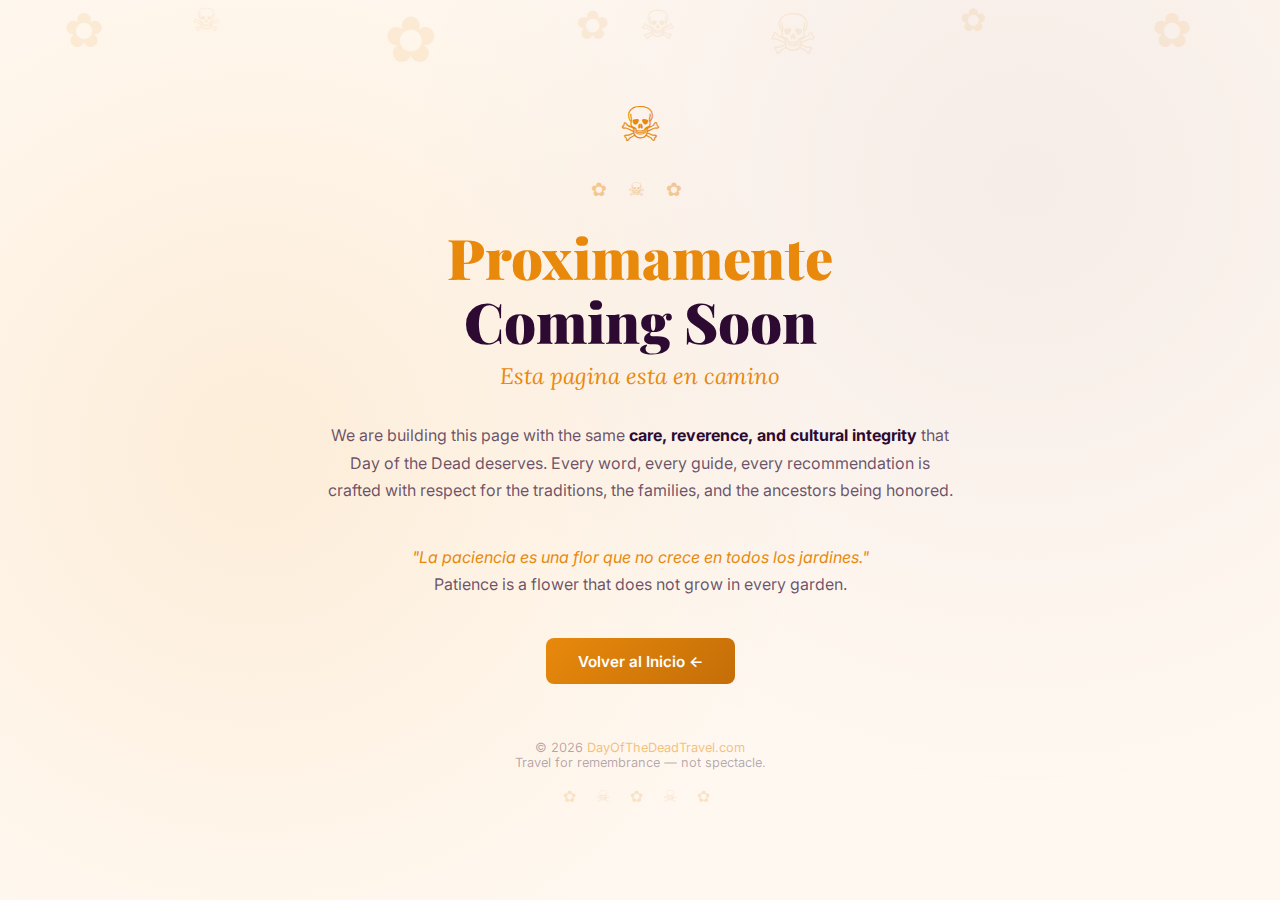
<file: coming-soon.html>
<!DOCTYPE html>
<html lang="en">
<head>
    <meta charset="UTF-8">
    <meta name="viewport" content="width=device-width, initial-scale=1.0">
    <title>Proximamente — Coming Soon | Day of the Dead Travel</title>
    <meta name="description" content="This page is coming soon. DayOfTheDeadTravel.com is building the most respectful, comprehensive Day of the Dead travel resource on the internet.">
    <meta name="robots" content="noindex, follow">
    <link rel="canonical" href="https://dayofthedeadtravel.com/coming-soon">

    <!-- Preconnect -->
    <link rel="preconnect" href="https://fonts.googleapis.com">
    <link rel="preconnect" href="https://fonts.gstatic.com" crossorigin>

    <!-- Fonts -->
    <link href="https://fonts.googleapis.com/css2?family=Playfair+Display:ital,wght@0,400;0,700;0,900;1,400&family=Inter:wght@300;400;500;600&family=Lora:ital,wght@0,400;1,400&display=swap" rel="stylesheet">

    <style>
        *,
        *::before,
        *::after {
            margin: 0;
            padding: 0;
            box-sizing: border-box;
        }

        :root {
            --color-marigold: #E8890C;
            --color-marigold-glow: #FFD700;
            --color-purple-deep: #2D0A31;
            --color-purple-dark: #4A0E4E;
            --color-bone: #F5F0E8;
            --color-cream: #FFF8F0;
            --font-heading: 'Playfair Display', Georgia, serif;
            --font-body: 'Inter', -apple-system, BlinkMacSystemFont, sans-serif;
            --font-accent: 'Lora', Georgia, serif;
        }

        html {
            font-size: 16px;
        }

        body {
            font-family: var(--font-body);
            min-height: 100vh;
            display: flex;
            flex-direction: column;
            align-items: center;
            justify-content: center;
            background: var(--color-purple-deep);
            color: var(--color-bone);
            overflow: hidden;
            position: relative;
        }

        /* Background pattern */
        body::before {
            content: '';
            position: absolute;
            inset: 0;
            background:
                radial-gradient(circle at 20% 50%, rgba(232, 137, 12, 0.08) 0%, transparent 50%),
                radial-gradient(circle at 80% 20%, rgba(74, 14, 78, 0.3) 0%, transparent 50%),
                radial-gradient(circle at 50% 80%, rgba(232, 137, 12, 0.05) 0%, transparent 50%);
            pointer-events: none;
        }

        /* Floating petals */
        .petals {
            position: absolute;
            inset: 0;
            overflow: hidden;
            pointer-events: none;
        }

        .petal {
            position: absolute;
            color: var(--color-marigold);
            opacity: 0.15;
            animation: float linear infinite;
        }

        .p1 { font-size: 3rem; left: 5%; animation-duration: 18s; animation-delay: 0s; }
        .p2 { font-size: 2rem; left: 15%; animation-duration: 22s; animation-delay: 3s; }
        .p3 { font-size: 4rem; left: 30%; animation-duration: 15s; animation-delay: 1s; }
        .p4 { font-size: 2.5rem; left: 45%; animation-duration: 20s; animation-delay: 5s; }
        .p5 { font-size: 3.5rem; left: 60%; animation-duration: 17s; animation-delay: 2s; }
        .p6 { font-size: 2rem; left: 75%; animation-duration: 21s; animation-delay: 4s; }
        .p7 { font-size: 3rem; left: 90%; animation-duration: 16s; animation-delay: 6s; }
        .p8 { font-size: 2.5rem; left: 50%; animation-duration: 19s; animation-delay: 7s; }

        @keyframes float {
            0% {
                transform: translateY(-5vh) rotate(0deg) translateX(0);
                opacity: 0;
            }
            10% { opacity: 0.15; }
            50% { transform: translateY(50vh) rotate(180deg) translateX(30px); }
            90% { opacity: 0.15; }
            100% {
                transform: translateY(105vh) rotate(360deg) translateX(-20px);
                opacity: 0;
            }
        }

        /* Main Content */
        .coming-soon {
            position: relative;
            z-index: 1;
            text-align: center;
            padding: 2rem;
            max-width: 700px;
        }

        .cs-skull {
            font-size: 3rem;
            color: var(--color-marigold);
            margin-bottom: 1.5rem;
            display: block;
            animation: pulse 3s ease-in-out infinite;
        }

        @keyframes pulse {
            0%, 100% { opacity: 0.7; transform: scale(1); }
            50% { opacity: 1; transform: scale(1.05); }
        }

        .cs-divider {
            font-size: 1.2rem;
            letter-spacing: 0.5rem;
            color: var(--color-marigold);
            opacity: 0.4;
            margin-bottom: 1.5rem;
        }

        .cs-title {
            font-family: var(--font-heading);
            font-size: 2.5rem;
            font-weight: 900;
            color: var(--color-bone);
            margin-bottom: 0.5rem;
            line-height: 1.15;
        }

        .cs-title span {
            color: var(--color-marigold);
        }

        .cs-subtitle {
            font-family: var(--font-accent);
            font-size: 1.2rem;
            color: var(--color-marigold-glow);
            font-style: italic;
            margin-bottom: 2rem;
        }

        .cs-page-name {
            display: inline-block;
            background: rgba(232, 137, 12, 0.15);
            border: 1px solid rgba(232, 137, 12, 0.3);
            border-radius: 8px;
            padding: 0.5rem 1.25rem;
            font-size: 0.85rem;
            color: var(--color-marigold-glow);
            text-transform: uppercase;
            letter-spacing: 0.1em;
            margin-bottom: 2rem;
        }

        .cs-text {
            font-size: 1rem;
            line-height: 1.7;
            color: rgba(245, 240, 232, 0.7);
            margin-bottom: 2.5rem;
        }

        .cs-text strong {
            color: var(--color-bone);
        }

        .cs-text em {
            color: var(--color-marigold);
        }

        .cs-home-link {
            display: inline-block;
            background: linear-gradient(135deg, var(--color-marigold), #C46E08);
            color: #fff;
            font-weight: 600;
            font-size: 0.95rem;
            padding: 0.85rem 2rem;
            border-radius: 8px;
            text-decoration: none;
            transition: all 0.3s ease;
            margin-bottom: 1.5rem;
        }

        .cs-home-link:hover {
            transform: translateY(-2px);
            box-shadow: 0 0 20px rgba(232, 137, 12, 0.3);
        }

        .cs-footer {
            margin-top: 2rem;
            font-size: 0.8rem;
            color: rgba(245, 240, 232, 0.35);
        }

        .cs-footer a {
            color: rgba(232, 137, 12, 0.5);
            text-decoration: none;
        }

        .cs-footer a:hover {
            color: var(--color-marigold);
        }

        .cs-flowers {
            letter-spacing: 0.5rem;
            color: rgba(232, 137, 12, 0.2);
            margin-top: 1rem;
            font-size: 1rem;
        }

        /* Responsive */
        @media (min-width: 768px) {
            .cs-title {
                font-size: 3.5rem;
            }

            .cs-subtitle {
                font-size: 1.4rem;
            }
        }

        @media (max-width: 374px) {
            html {
                font-size: 14px;
            }

            .cs-title {
                font-size: 2rem;
            }
        }

        @media (prefers-reduced-motion: reduce) {
            .petal,
            .cs-skull {
                animation: none;
            }
            .petal {
                display: none;
            }
        }

        @media (prefers-color-scheme: light) {
            body {
                background: var(--color-cream);
                color: var(--color-purple-deep);
            }

            body::before {
                background:
                    radial-gradient(circle at 20% 50%, rgba(232, 137, 12, 0.1) 0%, transparent 50%),
                    radial-gradient(circle at 80% 20%, rgba(74, 14, 78, 0.05) 0%, transparent 50%);
            }

            .cs-title {
                color: var(--color-purple-deep);
            }

            .cs-subtitle {
                color: var(--color-marigold);
            }

            .cs-text {
                color: rgba(45, 10, 49, 0.7);
            }

            .cs-text strong {
                color: var(--color-purple-deep);
            }

            .cs-footer {
                color: rgba(45, 10, 49, 0.35);
            }

            .petal {
                opacity: 0.1;
            }
        }
    </style>
</head>

<body>
    <!-- Floating Petals -->
    <div class="petals" aria-hidden="true">
        <span class="petal p1">&#10047;</span>
        <span class="petal p2">&#9760;</span>
        <span class="petal p3">&#10047;</span>
        <span class="petal p4">&#10047;</span>
        <span class="petal p5">&#9760;</span>
        <span class="petal p6">&#10047;</span>
        <span class="petal p7">&#10047;</span>
        <span class="petal p8">&#9760;</span>
    </div>

    <main class="coming-soon">
        <span class="cs-skull" aria-hidden="true">&#9760;</span>
        <div class="cs-divider" aria-hidden="true">&#10047; &#9760; &#10047;</div>

        <h1 class="cs-title"><span>Proximamente</span><br>Coming Soon</h1>
        <p class="cs-subtitle">Esta pagina esta en camino</p>

        <div class="cs-page-name" id="page-label"></div>

        <p class="cs-text">
            We are building this page with the same <strong>care, reverence, and cultural integrity</strong> that Day of the Dead deserves. Every word, every guide, every recommendation is crafted with respect for the traditions, the families, and the ancestors being honored.
        </p>
        <p class="cs-text">
            <em>"La paciencia es una flor que no crece en todos los jardines."</em><br>
            Patience is a flower that does not grow in every garden.
        </p>

        <a href="/" class="cs-home-link">Volver al Inicio &larr;</a>

        <footer class="cs-footer">
            <p>&copy; 2026 <a href="/">DayOfTheDeadTravel.com</a></p>
            <p>Travel for remembrance &mdash; not spectacle.</p>
            <p class="cs-flowers" aria-hidden="true">&#10047; &#9760; &#10047; &#9760; &#10047;</p>
        </footer>
    </main>

    <script>
        (function () {
            // Parse page name from URL parameters
            var params = new URLSearchParams(window.location.search);
            var page = params.get('page');
            var label = document.getElementById('page-label');

            var pageNames = {
                'start-here': 'Comienza Aqui — Start Here',
                'not-halloween': 'Esto No Es Halloween',
                'regions': 'Regiones de Mexico',
                'oaxaca': 'Oaxaca — Altares & Comparsas',
                'michoacan': 'Michoacan — Patzcuaro & Janitzio',
                'mexico-city': 'Ciudad de Mexico — CDMX',
                'puebla': 'Puebla — Ofrendas del Hogar',
                'yucatan': 'Yucatan — Hanal Pixan',
                'altars': 'Ofrendas — Altar Meanings',
                'etiquette': 'Guia de Etiqueta',
                'cemeteries': 'Etiqueta del Panteon',
                'photography': 'Guia de Fotografia',
                'calendar': 'Calendario de Dia de Muertos',
                'calendar-2026': 'Calendario 2026',
                'calendar-2027': 'Calendario 2027',
                'calendar-2028': 'Calendario 2028',
                'itineraries': 'Itinerarios de Viaje',
                'itinerary-3-day': 'Itinerario de 3 Dias',
                'itinerary-5-day': 'Itinerario de 5 Dias',
                'itinerary-7-day': 'Itinerario de 7 Dias',
                'food': 'Tradiciones Culinarias',
                'diaspora': 'Dia de Muertos en la Diaspora',
                'faq': 'Preguntas Frecuentes',
                'about': 'Sobre Nosotros',
                'contributors': 'Nuestros Colaboradores',
                'legal': 'Aviso Legal',
                'contact': 'Contacto',
                'newsletter': 'Boletin Informativo',
                'rituals': 'Rituales y Ceremonias',
                'families': 'Dia de Muertos en Familia'
            };

            if (page && label) {
                var name = pageNames[page] || page.replace(/-/g, ' ');
                label.textContent = name;
                // Update the page title too
                document.title = name + ' — Proximamente | Day of the Dead Travel';
            } else if (label) {
                label.style.display = 'none';
            }
        })();
    </script>
</body>
</html>
</file>
